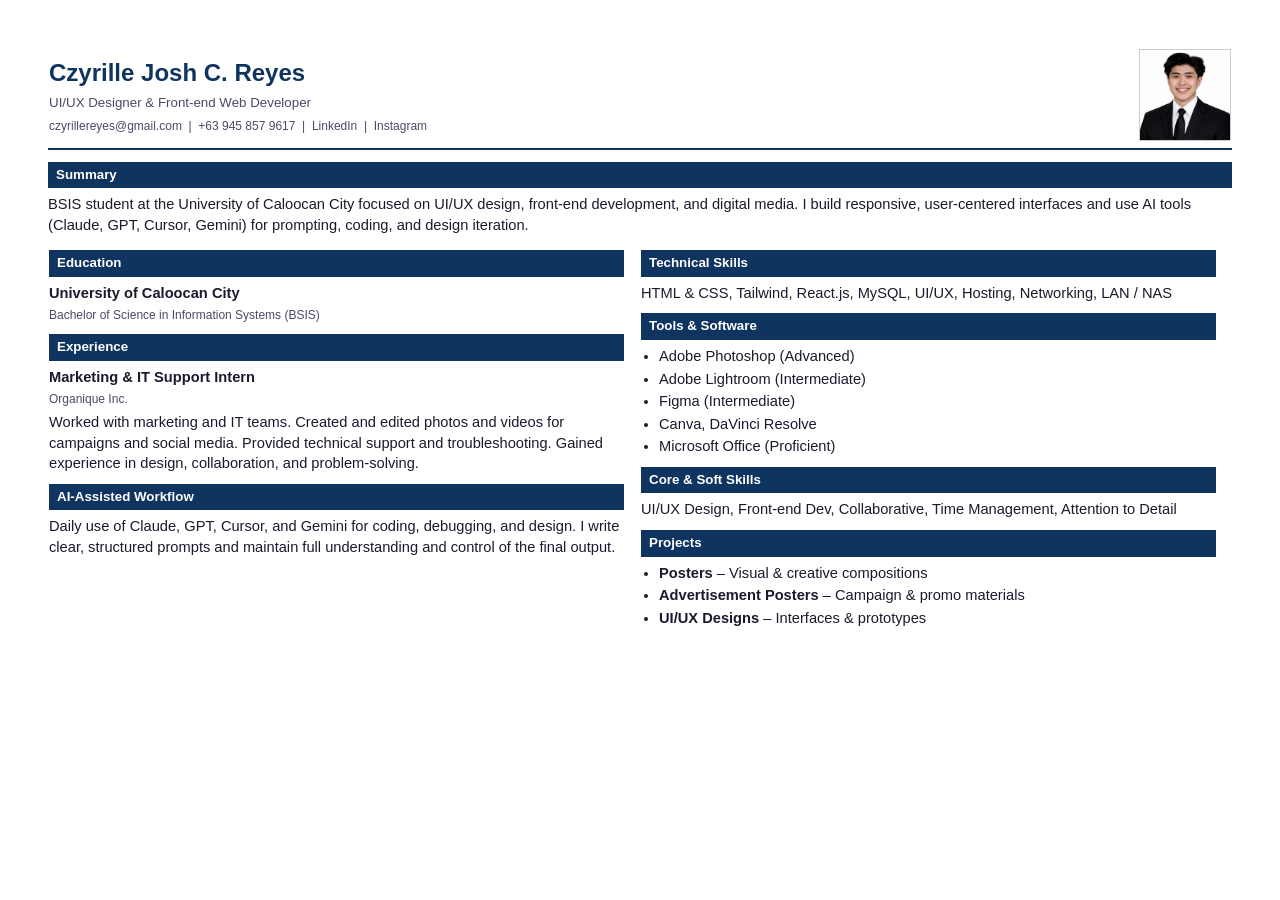
<file: resume-word.html>
<!DOCTYPE html>
<html lang="en" xmlns:o="urn:schemas-microsoft-com:office:office" xmlns:w="urn:schemas-microsoft-com:office:word">
<head>
    <meta charset="UTF-8">
    <meta name="ProgId" content="Word.Document">
    <meta name="Generator" content="Microsoft Word">
    <meta name="Originator" content="Microsoft Word">
    <title>Resume – Czyrille Josh C. Reyes</title>
    <!--[if gte mso 9]><xml><w:WordDocument><w:View>Print</w:View></w:WordDocument></xml><![endif]-->
    <style>
        body { font-family: Calibri, Arial, sans-serif; font-size: 11pt; line-height: 1.4; color: #1a1a2e; margin: 0.5in; }
        table { border-collapse: collapse; width: 100%; }
        .header-table { border-bottom: 2px solid #0f3460; padding-bottom: 10px; margin-bottom: 12px; }
        h1 { font-size: 18pt; font-weight: bold; color: #0f3460; margin: 0 0 4px 0; }
        .tagline { font-size: 10pt; color: #4a4a68; margin-bottom: 6px; }
        .contact { font-size: 9pt; color: #4a4a68; }
        .section-title { font-size: 10pt; font-weight: bold; background: #0f3460; color: #fff; padding: 4px 8px; margin: 10px 0 6px 0; }
        .two-col { width: 100%; }
        .two-col td { vertical-align: top; width: 50%; padding-right: 16px; }
        .photo-cell { width: 90px; text-align: right; vertical-align: top !important; }
        .photo-cell img { width: 90px; height: 90px; border: 1px solid #ccc; }
        p { margin: 0 0 4px 0; }
        .role { font-weight: bold; }
        .meta { font-size: 9pt; color: #4a4a68; margin-bottom: 4px; }
        ul { margin: 4px 0; padding-left: 18px; }
        li { margin-bottom: 2px; }
    </style>
</head>
<body>
    <table class="header-table">
        <tr>
            <td>
                <h1>Czyrille Josh C. Reyes</h1>
                <p class="tagline">UI/UX Designer &amp; Front-end Web Developer</p>
                <p class="contact">czyrillereyes@gmail.com &nbsp;|&nbsp; +63 945 857 9617 &nbsp;|&nbsp; LinkedIn &nbsp;|&nbsp; Instagram</p>
            </td>
            <td class="photo-cell">
                <img src="css/1by1.png" alt="Czyrille Josh C. Reyes" width="90" height="90">
            </td>
        </tr>
    </table>

    <p class="section-title">Summary</p>
    <p>BSIS student at the University of Caloocan City focused on UI/UX design, front-end development, and digital media. I build responsive, user-centered interfaces and use AI tools (Claude, GPT, Cursor, Gemini) for prompting, coding, and design iteration.</p>

    <table class="two-col">
        <tr>
            <td>
                <p class="section-title">Education</p>
                <p class="role">University of Caloocan City</p>
                <p class="meta">Bachelor of Science in Information Systems (BSIS)</p>

                <p class="section-title">Experience</p>
                <p class="role">Marketing &amp; IT Support Intern</p>
                <p class="meta">Organique Inc.</p>
                <p>Worked with marketing and IT teams. Created and edited photos and videos for campaigns and social media. Provided technical support and troubleshooting. Gained experience in design, collaboration, and problem-solving.</p>

                <p class="section-title">AI-Assisted Workflow</p>
                <p>Daily use of Claude, GPT, Cursor, and Gemini for coding, debugging, and design. I write clear, structured prompts and maintain full understanding and control of the final output.</p>
            </td>
            <td>
                <p class="section-title">Technical Skills</p>
                <p>HTML &amp; CSS, Tailwind, React.js, MySQL, UI/UX, Hosting, Networking, LAN / NAS</p>

                <p class="section-title">Tools &amp; Software</p>
                <ul>
                    <li>Adobe Photoshop (Advanced)</li>
                    <li>Adobe Lightroom (Intermediate)</li>
                    <li>Figma (Intermediate)</li>
                    <li>Canva, DaVinci Resolve</li>
                    <li>Microsoft Office (Proficient)</li>
                </ul>

                <p class="section-title">Core &amp; Soft Skills</p>
                <p>UI/UX Design, Front-end Dev, Collaborative, Time Management, Attention to Detail</p>

                <p class="section-title">Projects</p>
                <ul>
                    <li><strong>Posters</strong> – Visual &amp; creative compositions</li>
                    <li><strong>Advertisement Posters</strong> – Campaign &amp; promo materials</li>
                    <li><strong>UI/UX Designs</strong> – Interfaces &amp; prototypes</li>
                </ul>
            </td>
        </tr>
    </table>
</body>
</html>
</file>
